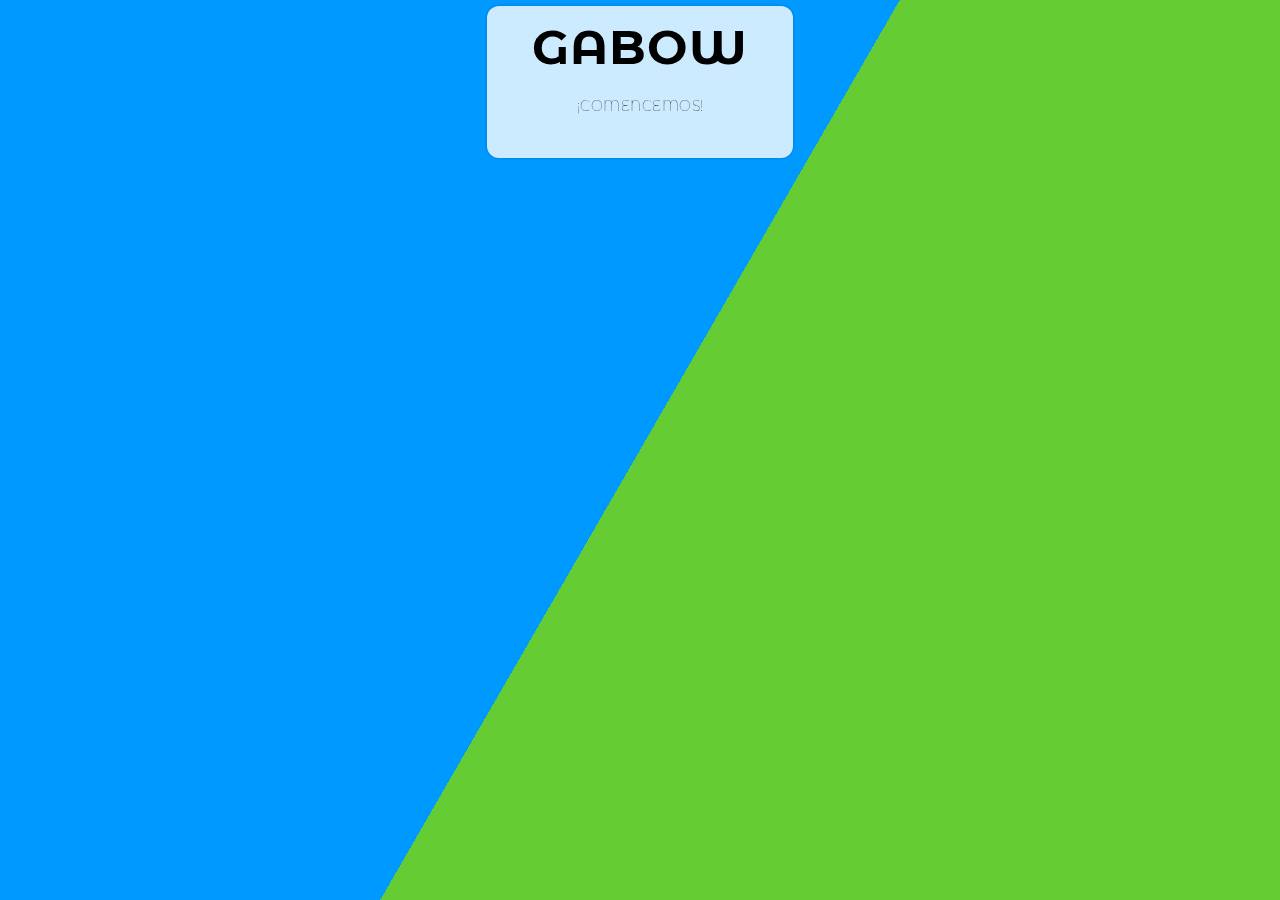
<file: index.html>
<!DOCTYPE html>
<html lang="en">
<head>
    <meta charset="UTF-8">
    <meta http-equiv="X-UA-Compatible" content="IE=edge">
    <meta name="viewport" content="width=device-width, initial-scale=1.0">
    <link rel="stylesheet" href="styles/style.css">
     <!--FONT AWESOME-->
     <link rel="stylesheet" href="https://cdnjs.cloudflare.com/ajax/libs/font-awesome/4.7.0/css/font-awesome.min.css">
    
     <!--GOOGLE FONTS-->
     <link rel="preconnect" href="https://fonts.gstatic.com">
     <link href="https://fonts.googleapis.com/css2?family=Fredoka+One&family=Play&display=swap" rel="stylesheet">
 
    <title>Document</title>
</head>
<body>
    <div class="contenido">
        <div class="menu">
            <div class="conta mt-3" id="mainContent">
                <button class="aparecer" id="divContent">
                    <h1 class="display-1">Gabow</h1>
                    <p>¡Comencemos!</p>
                </button>
            </div>
            <div class="hero" id="hero">
                <nav class="nav container" id="nav">

                </nav>
                <div class="containerIni" id="containerIni">
                    <div id="content"></div>
                    <div class="container mt-5">
                        <div id="content2"></div>
                    </div>
                </div>
                <div class="pies" id="pies">

                </div>
            </div>
        </div>
        <div class="animacion">
            <div class="bg"></div>
            <div class="bg bg2"></div>
            <div class="bg bg3"></div>
        </div>
    </div>
    <script src="js/fun.js"></script>
</body>
</html>
</file>
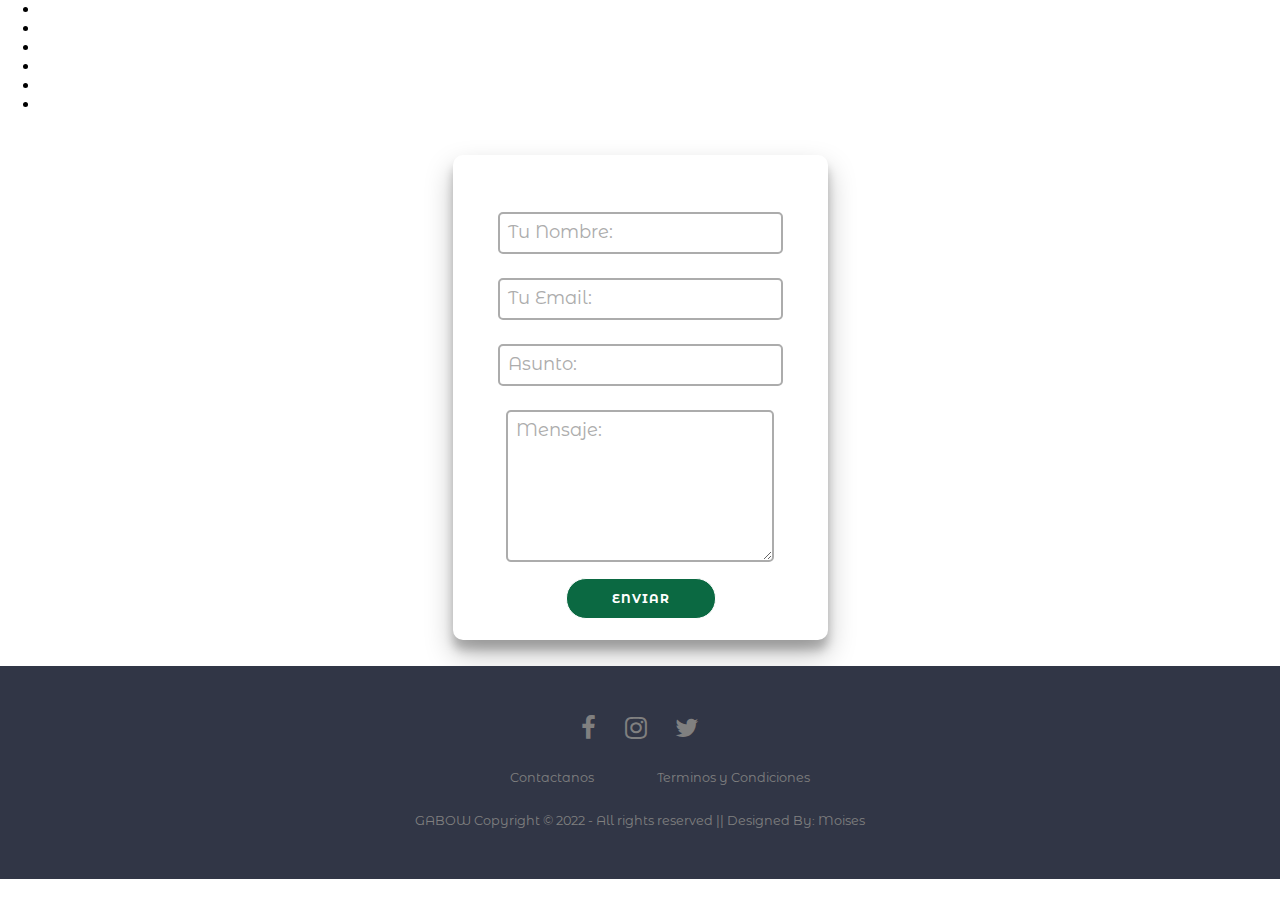
<file: contacto.html>
<!DOCTYPE html>
<html lang="en">
<head>
    <meta charset="UTF-8">
    <meta http-equiv="X-UA-Compatible" content="IE=edge">
    <meta name="viewport" content="width=device-width, initial-scale=1.0">
    <link rel="stylesheet" href="styles/style.css">

    <!--FONT AWESOME-->
    <link rel="stylesheet" href="https://cdnjs.cloudflare.com/ajax/libs/font-awesome/4.7.0/css/font-awesome.min.css">
    
    <!--GOOGLE FONTS-->
    <link rel="preconnect" href="https://fonts.gstatic.com">
    <link href="https://fonts.googleapis.com/css2?family=Fredoka+One&family=Play&display=swap" rel="stylesheet">

    <title>GABOW</title>
</head>
<body>
    <div class="contenido">
        <div class="menu">
            <div class="hero">
                <nav class="nav container" id="nav">
                    <h2 class="nav-logo">GABOW</h2>
                    <ul class="nav-links">
                        <li class="nav-item">
                            <a href="index.html" class="nav-link">Inicio</a>
                        </li>
                        <li class="nav-item">
                            <a href="mapa.html" class="nav-link">Mapas</a>
                        </li>
                        <li class="nav-item">
                            <a href="ruta.html" class="nav-link">Ruta</a>
                        </li>
                        <li class="nav-item">
                            <a href="favoritos.html" class="nav-link">Favoritos</a>
                        </li>
                        <li class="nav-item">
                            <a href="registro.html" class="nav-link">Iniciar Sesion</a>
                        </li>
                    </ul>
                    <a href="#nav" class="nav-ham">
                        <img src="./assets/menu.svg" class="nav-icon">
                    </a>
                    <a href="#" class="nav-close">
                        <img src="./assets/close.svg" class="nav-icon">
                    </a>
                </nav>
                <div class="containerCon">
                    <form class='contacto'>
                        <section>
                            <div class="form-group">
                                <input class="input" type="text" placeholder="Tu Nombre:" />
                                <label class="form-label">Tu Nombre:</label>
                            </div>
                            <div class="form-group">
                                <input class="input" type="text" placeholder="Tu Email:" />
                                <label class="form-label">Tu Email:</label>
                            </div>
                            <div class="form-group">
                                <input class="input" type="text" placeholder="Asunto:" />
                                <label class="form-label">Asunto:</label>
                            </div>
                            <div class="form-group">
                                <textarea class="input" rows='6' placeholder="Mensaje:"></textarea>
                                <label class="form-label">Mensaje:</label>
                            </div>
                        </section>
                        <div><button class="button">Enviar</button></div>
                    </form>
                </div>
                <div class="pies">
            <footer>
                <div class="footer">
                    <div class="row">
                        <a target="_blank" href="prox.html"><i class="fa fa-facebook"></i></a>
                        <a target="_blank" href="prox.html"><i class="fa fa-instagram"></i></a>
                        <a target="_blank" href="prox.html"><i class="fa fa-twitter"></i></a>
                    </div>
                    <div class="row">
                        <ul>
                            <li><a href="#">Contactanos</a></li>
                            <li><a href="terminos.html">Terminos y Condiciones</a></li>
                        </ul>
                    </div>
                    <div class="row">
                        GABOW Copyright © 2022 - All rights reserved || Designed By: Moises
                    </div>
                </div>
            </footer>
                </div>
            </div>
        </div>
        <div class="animacion">
            <div class="animation-area">
                <ul class="box-area">
                    <li></li>
                    <li></li>
                    <li></li>
                    <li></li>
                    <li></li>
                    <li></li>
                </ul>
            </div>
        </div>
    </div>
</body>
</html>
</file>
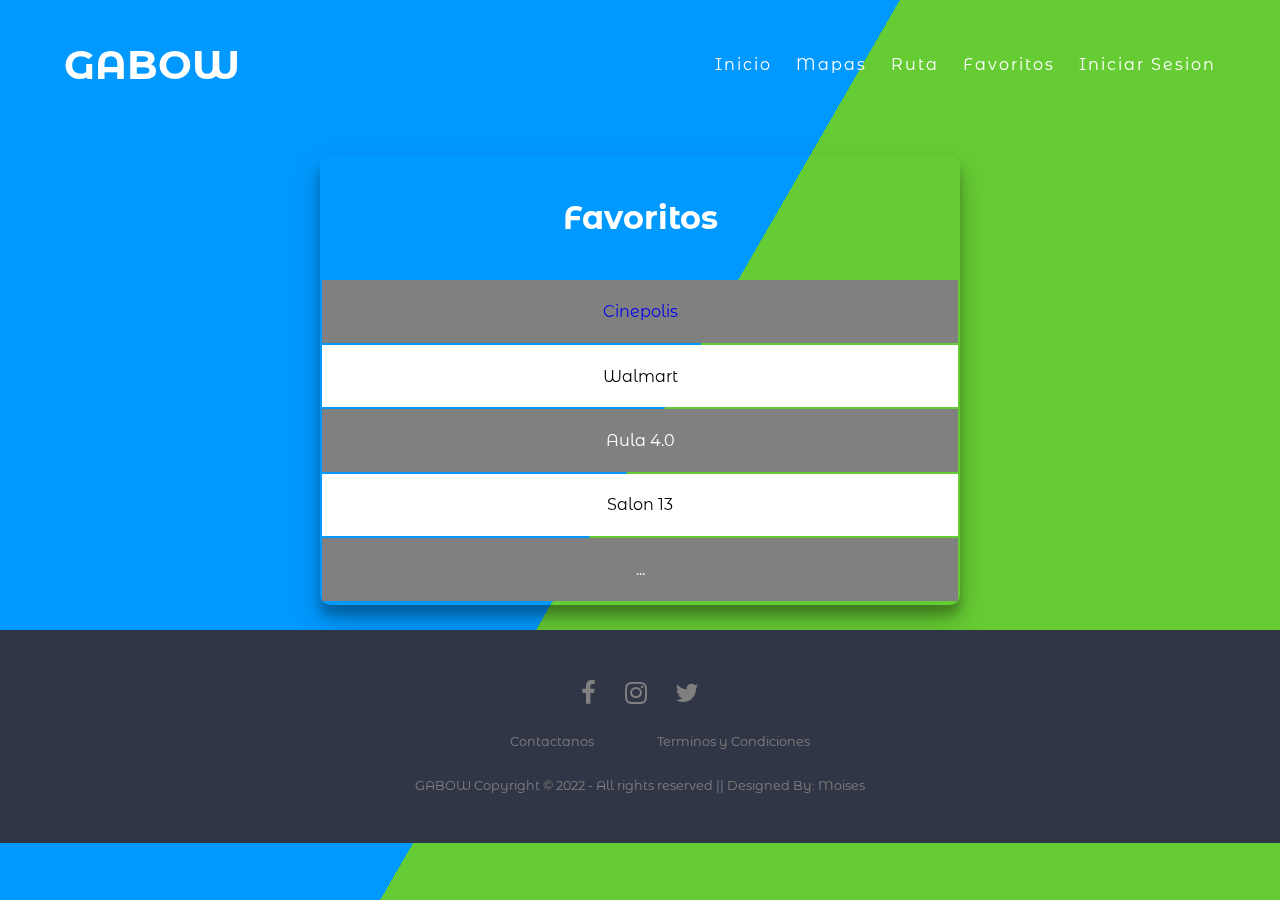
<file: favoritos.html>
<!DOCTYPE html>
<html lang="en">
<head>
    <meta charset="UTF-8">
    <meta http-equiv="X-UA-Compatible" content="IE=edge">
    <meta name="viewport" content="width=device-width, initial-scale=1.0">
    <link rel="stylesheet" href="styles/style.css">

    <!--FONT AWESOME-->
    <link rel="stylesheet" href="https://cdnjs.cloudflare.com/ajax/libs/font-awesome/4.7.0/css/font-awesome.min.css">
    
    <!--GOOGLE FONTS-->
    <link rel="preconnect" href="https://fonts.gstatic.com">
    <link href="https://fonts.googleapis.com/css2?family=Fredoka+One&family=Play&display=swap" rel="stylesheet">

    <title>GABOW</title>
</head>
<body>
    <div class="contenido">
        <div class="menu">
            <div class="hero">
                <nav class="nav container" id="nav">
                    <h2 class="nav-logo">GABOW</h2>
                    <ul class="nav-links">
                        <li class="nav-item">
                            <a href="index.html" class="nav-link">Inicio</a>
                        </li>
                        <li class="nav-item">
                            <a href="mapa.html" class="nav-link">Mapas</a>
                        </li>
                        <li class="nav-item">
                            <a href="ruta.html" class="nav-link">Ruta</a>
                        </li>
                        <li class="nav-item">
                            <a href="#" class="nav-link">Favoritos</a>
                        </li>
                        <li class="nav-item">
                            <a href="registro.html" class="nav-link">Iniciar Sesion</a>
                        </li>
                    </ul>
                    <a href="#nav" class="nav-ham">
                        <img src="./assets/menu.svg" class="nav-icon">
                    </a>
                    <a href="#" class="nav-close">
                        <img src="./assets/close.svg" class="nav-icon">
                    </a>
                </nav>
                <div class="containerMaps">
                    <table class="table table-bordered">
                        <thead></thead>
                        <tbody>
                            <tr class="titulo">
                                <td><h1>Favoritos</h1></td>
                            </tr>
                            <tr class="par">
                                <td><a href="ruta.html">Cinepolis</a></td>
                            <tr class="impar">
                                <td>Walmart</td>
                            </tr>
                            <tr class="par">
                                <td>Aula 4.0</td>
                            </tr>
                            <tr class="impar">
                                <td>Salon 13</td>
                            </tr>
                            <tr class="par">
                                <td>...</td>
                            </tr>
                        </tbody>
                    </table>
                </div>
                <div class="pies">
            <footer>
                <div class="footer">
                    <div class="row">
                        <a target="_blank" href="prox.html"><i class="fa fa-facebook"></i></a>
                        <a target="_blank" href="prox.html"><i class="fa fa-instagram"></i></a>
                        <a target="_blank" href="prox.html"><i class="fa fa-twitter"></i></a>
                    </div>
        
                    <div class="row">
                        <ul>
                            <li><a href="contacto.html">Contactanos</a></li>
                            <li><a href="terminos.html">Terminos y Condiciones</a></li>
                        </ul>
                    </div>        
                    <div class="row">
                        GABOW Copyright © 2022 - All rights reserved || Designed By: Moises
                    </div>
                </div>
            </footer>
                </div>
            </div>
        </div>
        <div class="animacion">
            <div class="bg"></div>
            <div class="bg bg2"></div>
            <div class="bg bg3"></div>
            <!-- <div class="animation-area">
                <ul class="box-area">
                    <li></li>
                    <li></li>
                    <li></li>
                    <li></li>
                    <li></li>
                    <li></li>
                </ul>
            </div> -->
        </div>
    </div>
</body>
</html>
</file>
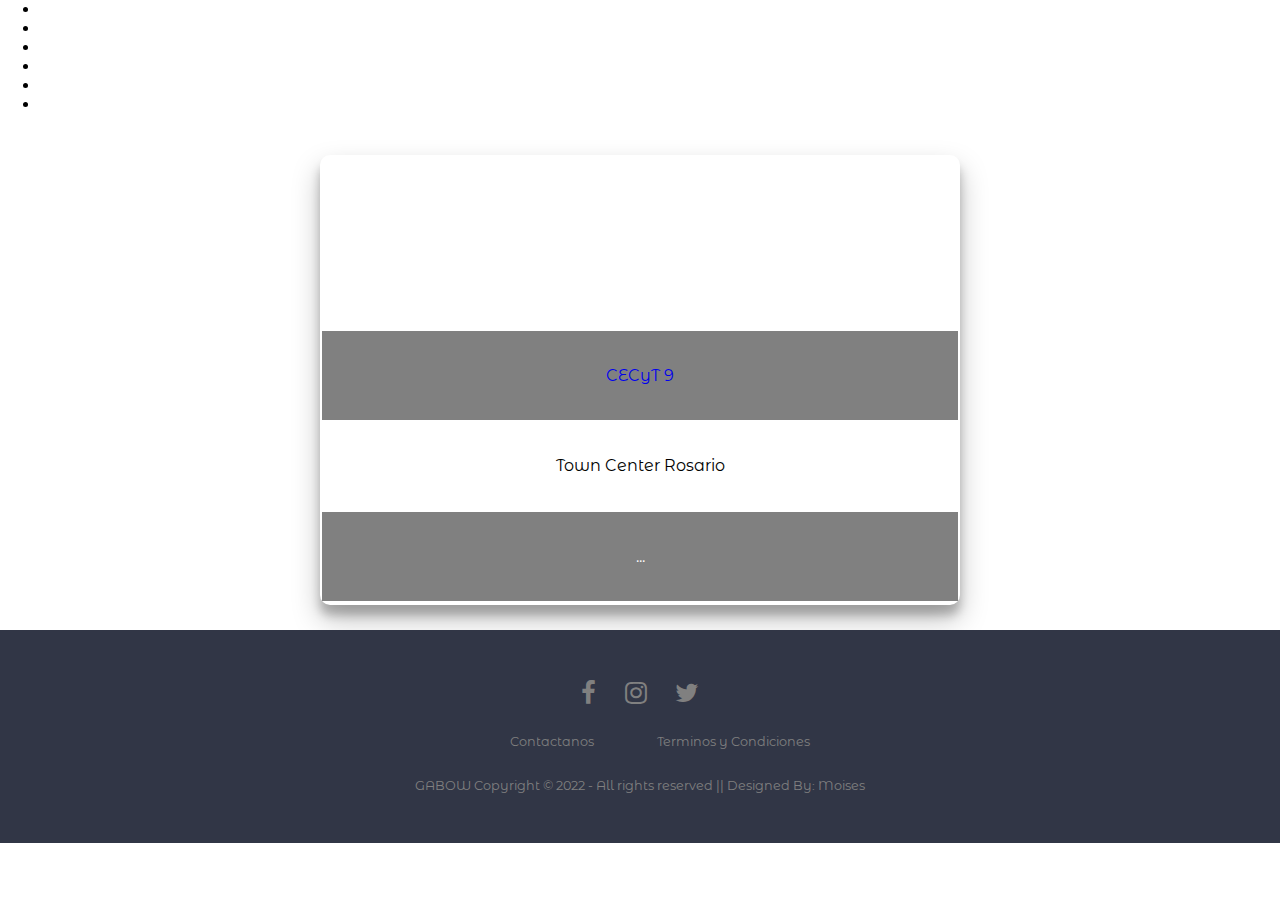
<file: mapa2.html>
<!DOCTYPE html>
<html lang="en">
<head>
    <meta charset="UTF-8">
    <meta http-equiv="X-UA-Compatible" content="IE=edge">
    <meta name="viewport" content="width=device-width, initial-scale=1.0">
    <link rel="stylesheet" href="styles/style.css">

    <!--FONT AWESOME-->
    <link rel="stylesheet" href="https://cdnjs.cloudflare.com/ajax/libs/font-awesome/4.7.0/css/font-awesome.min.css">
    
    <!--GOOGLE FONTS-->
    <link rel="preconnect" href="https://fonts.gstatic.com">
    <link href="https://fonts.googleapis.com/css2?family=Fredoka+One&family=Play&display=swap" rel="stylesheet">

    <title>GABOW</title>
</head>
<body>
    <div class="contenido">
        <div class="menu">
            <div class="hero">
                <nav class="nav container" id="nav">
                    <h2 class="nav-logo">GABOW</h2>
                    <ul class="nav-links">
                        <li class="nav-item">
                            <a href="index.html" class="nav-link">Inicio</a>
                        </li>
                        <li class="nav-item">
                            <a href="#" class="nav-link">Mapas</a>
                        </li>
                        <li class="nav-item">
                            <a href="ruta.html" class="nav-link">Ruta</a>
                        </li>
                        <li class="nav-item">
                            <a href="favoritos.html" class="nav-link">Favoritos</a>
                        </li>
                        <li class="nav-item">
                            <a href="registro.html" class="nav-link">Iniciar Sesion</a>
                        </li>
                    </ul>
                    <a href="#nav" class="nav-ham">
                        <img src="./assets/menu.svg" class="nav-icon">
                    </a>
                    <a href="#" class="nav-close">
                        <img src="./assets/close.svg" class="nav-icon">
                    </a>
                </nav>
                <div class="containerMaps">
                    <table class="table table-bordered">
                        <thead></thead>
                        <tbody>
                            <tr class="titulo">
                                <td><h1>Mapas</h1></td>
                            </tr>
                            <tr class="par">
                                <td><a href="mustra.html">CECyT 9</a></td>
                            <tr class="impar">
                                <td>Town Center Rosario</td>
                            </tr>
                            <tr class="par">
                                <td>...</td>
                            </tr>
                        </tbody>
                    </table>
                </div>
                <div class="pies">
            <footer>
                <div class="footer">
                    <div class="row">
                        <a target="_blank" href="prox.html"><i class="fa fa-facebook"></i></a>
                        <a target="_blank" href="prox.html"><i class="fa fa-instagram"></i></a>
                        <a target="_blank" href="prox.html"><i class="fa fa-twitter"></i></a>
                    </div>
        
                    <div class="row">
                        <ul>
                            <li><a href="contacto.html">Contactanos</a></li>
                            <li><a href="terminos.html">Terminos y Condiciones</a></li>
                        </ul>
                    </div>        
                    <div class="row">
                        GABOW Copyright © 2022 - All rights reserved || Designed By: Moises
                    </div>
                </div>
            </footer>
                </div>
            </div>
        </div>
        <div class="animacion">
            <div class="animation-area">
                <ul class="box-area">
                    <li></li>
                    <li></li>
                    <li></li>
                    <li></li>
                    <li></li>
                    <li></li>
                </ul>
            </div>
        </div>
    </div>
</body>
</html>
</file>
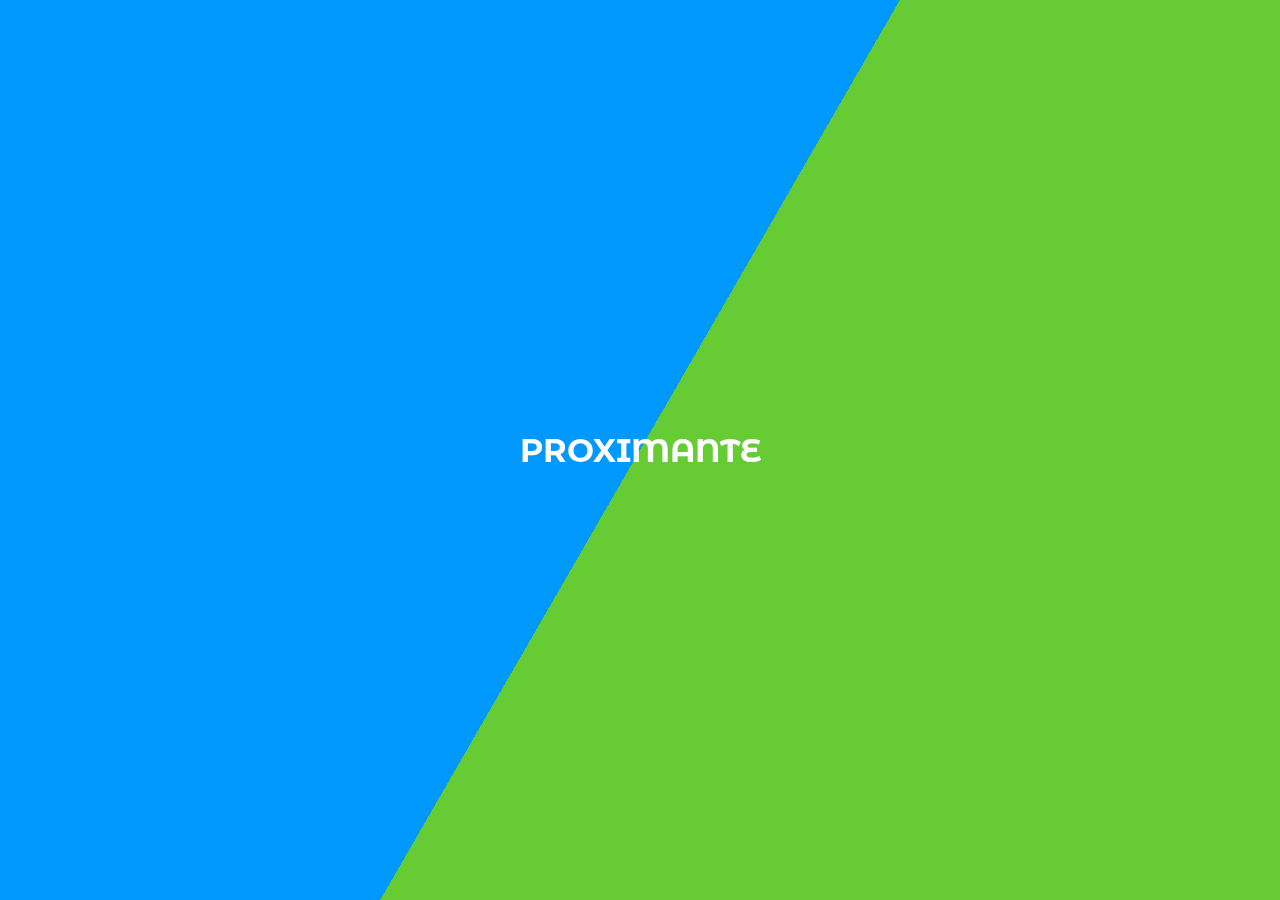
<file: prox.html>
<!DOCTYPE html>
<html lang="en">
<head>
    <meta charset="UTF-8">
    <meta http-equiv="X-UA-Compatible" content="IE=edge">
    <meta name="viewport" content="width=device-width, initial-scale=1.0">
    <link rel="stylesheet" href="styles/style.css">

    <!--FONT AWESOME-->
    <link rel="stylesheet" href="https://cdnjs.cloudflare.com/ajax/libs/font-awesome/4.7.0/css/font-awesome.min.css">
    
    <!--GOOGLE FONTS-->
    <link rel="preconnect" href="https://fonts.gstatic.com">
    <link href="https://fonts.googleapis.com/css2?family=Fredoka+One&family=Play&display=swap" rel="stylesheet">

    <title>GABOW</title>
</head>
<body>
    <div class="contenido">
        <div class="menu">
            <div class="hero">
                <div class="containerProx">
                    <div class="jumbotron">
                        <h1>PROXIMANTE</h1>      
                    </div>
                </div>
            </div>
        </div>
        <div class="animacion">
            <div class="bg"></div>
            <div class="bg bg2"></div>
            <div class="bg bg3"></div>
            <!-- <div class="animation-area">
                <ul class="box-area">
                    <li></li>
                    <li></li>
                    <li></li>
                    <li></li>
                    <li></li>
                    <li></li>
                </ul>
            </div> -->
        </div>
    </div>
</body>
</html>
</file>
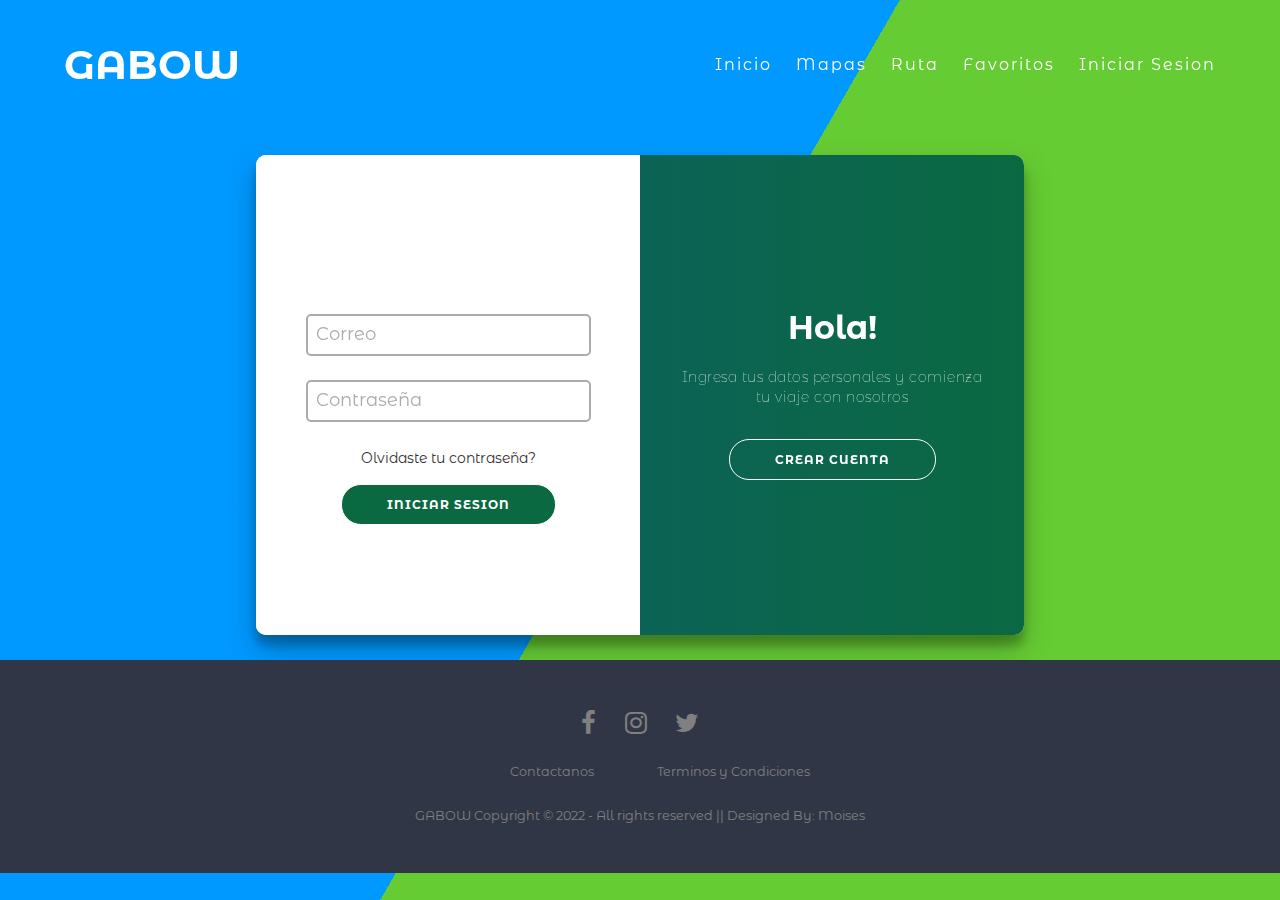
<file: Registro.html>
<!DOCTYPE html>
<html lang="en">
<head>
    <meta charset="UTF-8">
    <meta http-equiv="X-UA-Compatible" content="IE=edge">
    <meta name="viewport" content="width=device-width, initial-scale=1.0">
    <link rel="stylesheet" href="styles/style.css">

    <!--FONT AWESOME-->
    <link rel="stylesheet" href="https://cdnjs.cloudflare.com/ajax/libs/font-awesome/4.7.0/css/font-awesome.min.css">
    
    <!--GOOGLE FONTS-->
    <link rel="preconnect" href="https://fonts.gstatic.com">
    <link href="https://fonts.googleapis.com/css2?family=Fredoka+One&family=Play&display=swap" rel="stylesheet">

    <title>GABOW</title>
</head>
<body>
    <div class="contenido">
        <div class="menu">
            <div class="hero">
                <nav class="nav container" id="nav">
                    <h2 class="nav-logo">GABOW</h2>
                    <ul class="nav-links">
                        <li class="nav-item">
                            <a href="index.html" class="nav-link">Inicio</a>
                        </li>
                        <li class="nav-item">
                            <a href="mapa.html" class="nav-link">Mapas</a>
                        </li>
                        <li class="nav-item">
                            <a href="ruta.html" class="nav-link">Ruta</a>
                        </li>
                        <li class="nav-item">
                            <a href="favoritos.html" class="nav-link">Favoritos</a>
                        </li>
                        <li class="nav-item">
                            <a href="#" class="nav-link">Iniciar Sesion</a>
                        </li>
                    </ul>
                    <a href="#nav" class="nav-ham">
                        <img src="./assets/menu.svg" class="nav-icon">
                    </a>
                    <a href="#" class="nav-close">
                        <img src="./assets/close.svg" class="nav-icon">
                    </a>
                </nav>
                <div class="containerReg">
                    <div class="containerini" id="containerini">
                        <div class="form-container sign-up-container">
                            <form action="#">
                                <h1 class="h1">Crear Cuenta</h1>
                                <!-- <div class="social-container">
                                    <a href="#" class="social"><i class="fab fa-facebook-f"></i></a>
                                    <a href="#" class="social"><i class="fab fa-google-plus-g"></i></a>
                                    <a href="#" class="social"><i class="fab fa-linkedin-in"></i></a>
                                </div> -->
                                <!-- <span class="span">or use your email for registration</span> -->
                                <section>
                                    <div class="form-group">
                                        <input class="input" type="text" placeholder="Usuario" />
                                        <label class="form-label">Usuario</label>
                                    </div>
                                    <div class="form-group">
                                        <input class="input" type="text" placeholder="Correo" />
                                        <label class="form-label">Correo</label>
                                    </div>
                                    <div class="form-group">
                                        <input class="input" type="text" placeholder="Contraseña" />
                                        <label class="form-label">Contraseña</label>
                                    </div>
                                </section>
                                <section class="asd">
                                    <label><input type="checkbox"> He leido y acepto</label>
                                    <a target="_blank" href="terminos.html" class="social">Terminos y Condicones</a>
                                </section>
                                <button class="button">Crear Cuenta</button>
                            </form>
                        </div>
                        <div class="form-container sign-in-container">
                            <form action="#">
                                <h1 class="h1">Iniciar Sesion</h1>
                                <!-- <div class="social-container">
                                    <a href="#" class="social"><i class="fab fa-facebook-f"></i></a>
                                    <a href="#" class="social"><i class="fab fa-google-plus-g"></i></a>
                                    <a href="#" class="social"><i class="fab fa-linkedin-in"></i></a>
                                </div> -->
                                <!-- <span class="span">or use your account</span> -->
                                <section>
                                    <div class="form-group">
                                        <input class="input" type="text" placeholder="Correo" />
                                        <label class="form-label">Correo</label>
                                    </div>
                                    <div class="form-group">
                                        <input class="input" type="text" placeholder="Contraseña" />
                                        <label class="form-label">Contraseña</label>
                                    </div>
                                </section>
                                <a href="#" class="social">Olvidaste tu contraseña?</a>
                                <button class="button">Iniciar Sesion</button>
                            </form>
                        </div>
                        <div class="overlay-container">
                            <div class="overlay">
                                <div class="overlay-panel overlay-left">
                                    <h1 class="h1">Bienvenido!</h1>
                                    <p class="p">Para mantenerse conectado con nosotros, inicie sesión con su información personal</p>
                                    <button class="ghost" id="signIn">Iniciar Sesion</button>
                                </div>
                                <div class="overlay-panel overlay-right">
                                    <h1 class="h1">Hola!</h1>
                                    <p class="p">Ingresa tus datos personales y comienza tu viaje con nosotros</p>
                                    <button class="ghost" id="signUp">Crear Cuenta</button>
                                </div>
                            </div>
                        </div>
                    </div>
                </div>
                <div class="pies">
            <footer>
                <div class="footer">
                    <div class="row">
                        <a target="_blank" href="prox.html"><i class="fa fa-facebook"></i></a>
                        <a target="_blank" href="prox.html"><i class="fa fa-instagram"></i></a>
                        <a target="_blank" href="prox.html"><i class="fa fa-twitter"></i></a>
                    </div>
        
                    <div class="row">
                        <ul>
                            <li><a href="contacto.html">Contactanos</a></li>
                            <li><a href="terminos.html">Terminos y Condiciones</a></li>
                        </ul>
                    </div>
        
                    <div class="row">
                        GABOW Copyright © 2022 - All rights reserved || Designed By: Moises
                    </div>
                </div>
            </footer>
                </div>
            </div>
        </div>
        <div class="animacion">
            <div class="bg"></div>
            <div class="bg bg2"></div>
            <div class="bg bg3"></div>
            <!-- <div class="animation-area">
                <ul class="box-area">
                    <li></li>
                    <li></li>
                    <li></li>
                    <li></li>
                    <li></li>
                    <li></li>
                </ul>
            </div> -->
        </div>
    </div>
    <script src="js/funciones.js"></script>
</body>
</html>
</file>
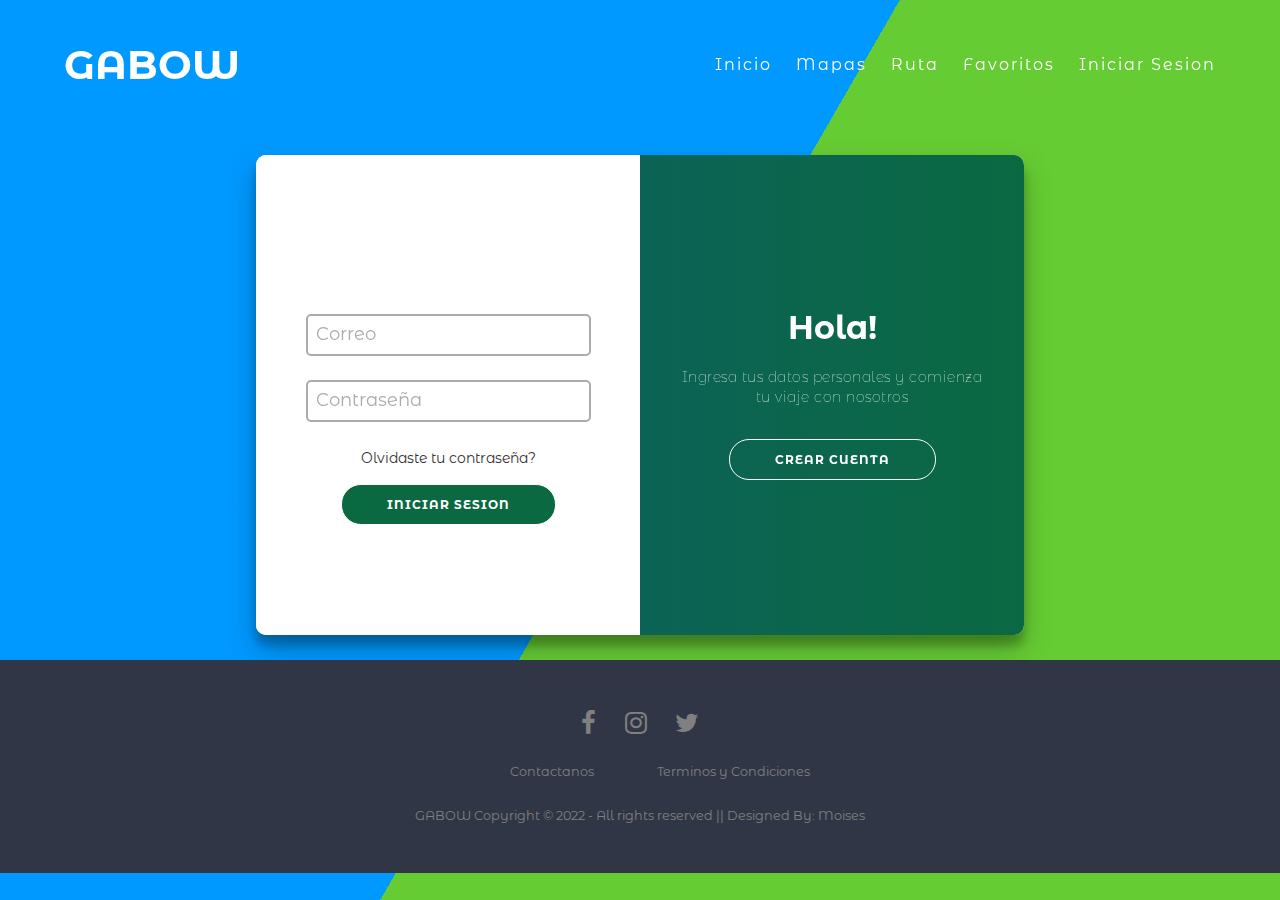
<file: registro.html>
<!DOCTYPE html>
<html lang="en">
<head>
    <meta charset="UTF-8">
    <meta http-equiv="X-UA-Compatible" content="IE=edge">
    <meta name="viewport" content="width=device-width, initial-scale=1.0">
    <link rel="stylesheet" href="styles/style.css">

    <!--FONT AWESOME-->
    <link rel="stylesheet" href="https://cdnjs.cloudflare.com/ajax/libs/font-awesome/4.7.0/css/font-awesome.min.css">
    
    <!--GOOGLE FONTS-->
    <link rel="preconnect" href="https://fonts.gstatic.com">
    <link href="https://fonts.googleapis.com/css2?family=Fredoka+One&family=Play&display=swap" rel="stylesheet">

    <title>GABOW</title>
</head>
<body>
    <div class="contenido">
        <div class="menu">
            <div class="hero">
                <nav class="nav container" id="nav">
                    <h2 class="nav-logo">GABOW</h2>
                    <ul class="nav-links">
                        <li class="nav-item">
                            <a href="index.html" class="nav-link">Inicio</a>
                        </li>
                        <li class="nav-item">
                            <a href="mapa.html" class="nav-link">Mapas</a>
                        </li>
                        <li class="nav-item">
                            <a href="ruta.html" class="nav-link">Ruta</a>
                        </li>
                        <li class="nav-item">
                            <a href="favoritos.html" class="nav-link">Favoritos</a>
                        </li>
                        <li class="nav-item">
                            <a href="#" class="nav-link">Iniciar Sesion</a>
                        </li>
                    </ul>
                    <a href="#nav" class="nav-ham">
                        <img src="./assets/menu.svg" class="nav-icon">
                    </a>
                    <a href="#" class="nav-close">
                        <img src="./assets/close.svg" class="nav-icon">
                    </a>
                </nav>
                <div class="containerReg">
                    <div class="containerini" id="containerini">
                        <div class="form-container sign-up-container">
                            <form action="#">
                                <h1 class="h1">Crear Cuenta</h1>
                                <!-- <div class="social-container">
                                    <a href="#" class="social"><i class="fab fa-facebook-f"></i></a>
                                    <a href="#" class="social"><i class="fab fa-google-plus-g"></i></a>
                                    <a href="#" class="social"><i class="fab fa-linkedin-in"></i></a>
                                </div> -->
                                <!-- <span class="span">or use your email for registration</span> -->
                                <section>
                                    <div class="form-group">
                                        <input class="input" type="text" placeholder="Usuario" />
                                        <label class="form-label">Usuario</label>
                                    </div>
                                    <div class="form-group">
                                        <input class="input" type="text" placeholder="Correo" />
                                        <label class="form-label">Correo</label>
                                    </div>
                                    <div class="form-group">
                                        <input class="input" type="text" placeholder="Contraseña" />
                                        <label class="form-label">Contraseña</label>
                                    </div>
                                </section>
                                <section class="asd">
                                    <label><input type="checkbox"> He leido y acepto</label>
                                    <a target="_blank" href="terminos.html" class="social">Terminos y Condicones</a>
                                </section>
                                <button class="button">Crear Cuenta</button>
                            </form>
                        </div>
                        <div class="form-container sign-in-container">
                            <form action="#">
                                <h1 class="h1">Iniciar Sesion</h1>
                                <!-- <div class="social-container">
                                    <a href="#" class="social"><i class="fab fa-facebook-f"></i></a>
                                    <a href="#" class="social"><i class="fab fa-google-plus-g"></i></a>
                                    <a href="#" class="social"><i class="fab fa-linkedin-in"></i></a>
                                </div> -->
                                <!-- <span class="span">or use your account</span> -->
                                <section>
                                    <div class="form-group">
                                        <input class="input" type="text" placeholder="Correo" />
                                        <label class="form-label">Correo</label>
                                    </div>
                                    <div class="form-group">
                                        <input class="input" type="text" placeholder="Contraseña" />
                                        <label class="form-label">Contraseña</label>
                                    </div>
                                </section>
                                <a href="#" class="social">Olvidaste tu contraseña?</a>
                                <button class="button">Iniciar Sesion</button>
                            </form>
                        </div>
                        <div class="overlay-container">
                            <div class="overlay">
                                <div class="overlay-panel overlay-left">
                                    <h1 class="h1">Bienvenido!</h1>
                                    <p class="p">Para mantenerse conectado con nosotros, inicie sesión con su información personal</p>
                                    <button class="ghost" id="signIn">Iniciar Sesion</button>
                                </div>
                                <div class="overlay-panel overlay-right">
                                    <h1 class="h1">Hola!</h1>
                                    <p class="p">Ingresa tus datos personales y comienza tu viaje con nosotros</p>
                                    <button class="ghost" id="signUp">Crear Cuenta</button>
                                </div>
                            </div>
                        </div>
                    </div>
                </div>
                <div class="pies">
            <footer>
                <div class="footer">
                    <div class="row">
                        <a target="_blank" href="prox.html"><i class="fa fa-facebook"></i></a>
                        <a target="_blank" href="prox.html"><i class="fa fa-instagram"></i></a>
                        <a target="_blank" href="prox.html"><i class="fa fa-twitter"></i></a>
                    </div>
        
                    <div class="row">
                        <ul>
                            <li><a href="contacto.html">Contactanos</a></li>
                            <li><a href="terminos.html">Terminos y Condiciones</a></li>
                        </ul>
                    </div>
        
                    <div class="row">
                        GABOW Copyright © 2022 - All rights reserved || Designed By: Moises
                    </div>
                </div>
            </footer>
                </div>
            </div>
        </div>
        <div class="animacion">
            <div class="bg"></div>
            <div class="bg bg2"></div>
            <div class="bg bg3"></div>
            <!-- <div class="animation-area">
                <ul class="box-area">
                    <li></li>
                    <li></li>
                    <li></li>
                    <li></li>
                    <li></li>
                    <li></li>
                </ul>
            </div> -->
        </div>
    </div>
    <script src="js/funciones.js"></script>
</body>
</html>
</file>
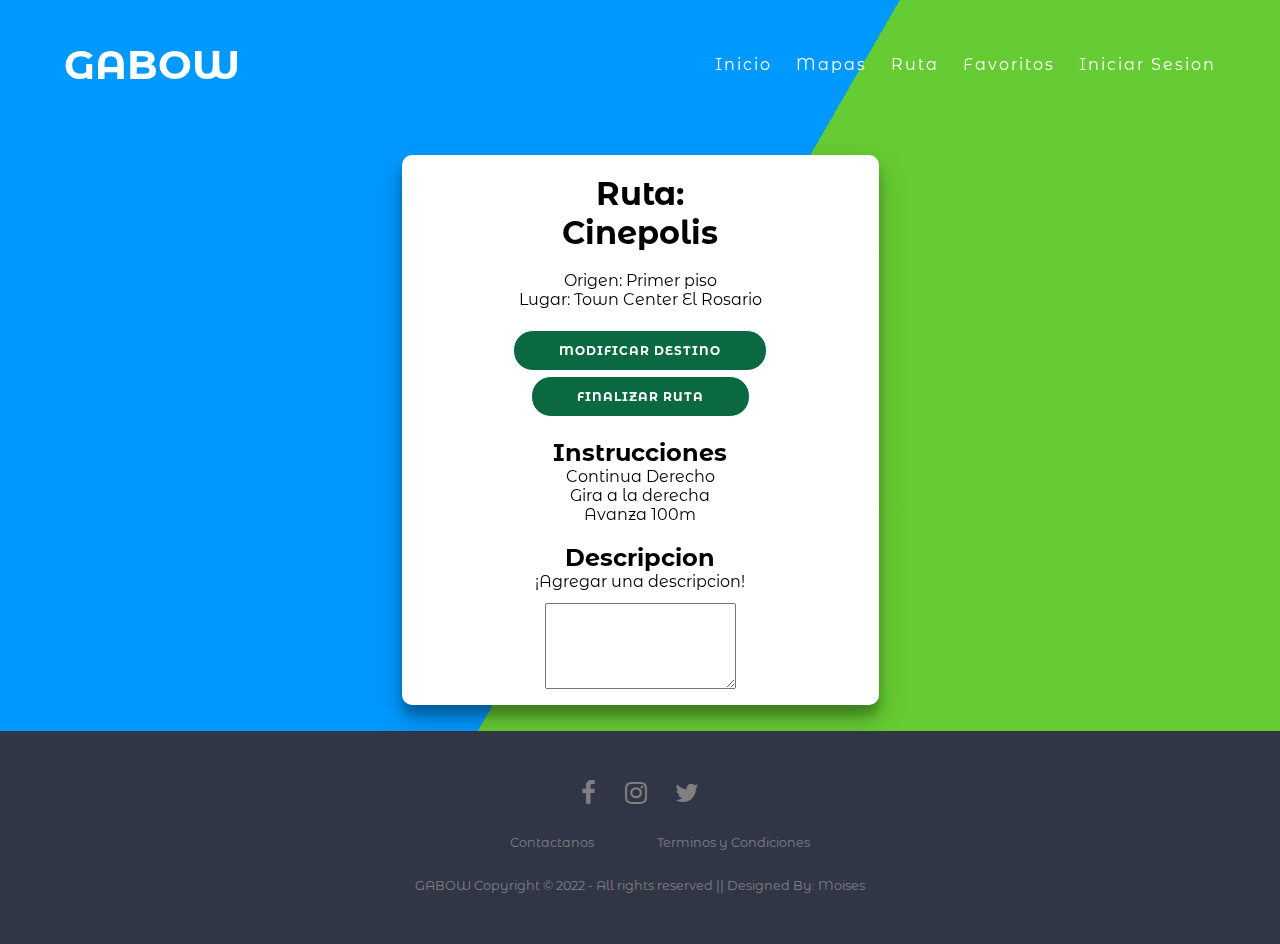
<file: ruta.html>
<!DOCTYPE html>
<html lang="en">
<head>
    <meta charset="UTF-8">
    <meta http-equiv="X-UA-Compatible" content="IE=edge">
    <meta name="viewport" content="width=device-width, initial-scale=1.0">
    <link rel="stylesheet" href="styles/style.css">

    <!--FONT AWESOME-->
    <link rel="stylesheet" href="https://cdnjs.cloudflare.com/ajax/libs/font-awesome/4.7.0/css/font-awesome.min.css">
    
    <!--GOOGLE FONTS-->
    <link rel="preconnect" href="https://fonts.gstatic.com">
    <link href="https://fonts.googleapis.com/css2?family=Fredoka+One&family=Play&display=swap" rel="stylesheet">

    <title>GABOW</title>
</head>
<body>
    <div class="contenido">
        <div class="menu">
            <div class="hero">
                <nav class="nav container" id="nav">
                    <h2 class="nav-logo">GABOW</h2>
                    <ul class="nav-links">
                        <li class="nav-item">
                            <a href="index.html" class="nav-link">Inicio</a>
                        </li>
                        <li class="nav-item">
                            <a href="mapa.html" class="nav-link">Mapas</a>
                        </li>
                        <li class="nav-item">
                            <a href="#" class="nav-link">Ruta</a>
                        </li>
                        <li class="nav-item">
                            <a href="favoritos.html" class="nav-link">Favoritos</a>
                        </li>
                        <li class="nav-item">
                            <a href="registro.html" class="nav-link">Iniciar Sesion</a>
                        </li>
                    </ul>
                    <a href="#nav" class="nav-ham">
                        <img src="./assets/menu.svg" class="nav-icon">
                    </a>
                    <a href="#" class="nav-close">
                        <img src="./assets/close.svg" class="nav-icon">
                    </a>
                </nav>
                <div class="containerRut">
                    <div class="ruta">
                        <div class="jumbotron">
                            <br>
                            <h1>Ruta:</h1>
                            <h1>Cinepolis</h1>
                            <br>    
                            <div>Origen: Primer piso</div>
                            <div>Lugar: Town Center El Rosario</div>
                            <br>
                            <button type="button" class="btn btn-primary">Modificar Destino</button>
                            <button type="button" class="btn btn-info">Finalizar Ruta</button>
                        </div>
                    <div class="col-sm-4">
                        <br>
                        <h2>Instrucciones</h2>
                        <div class="well">Continua Derecho</div>
                        <div class="well">Gira a la derecha</div>
                        <div class="well">Avanza 100m</div>
                    </div>
                    <div class="col-sm-8"></div>
                    <br>
                    <h2>Descripcion</h2>
                    <div class="panel-panel-default">
                        <div class="panel-heading">¡Agregar una descripcion!</div>
                        <div class="panel-body">
                        <div class="form-group">
                            <label for="comment"></label>
                                <textarea class="form-control" rows="5" id="comment"></textarea>
                            </div>
                        </div>
                    </div>
                    </div>
                </div>
                <div class="pies">
            <footer>
                <div class="footer">
                    <div class="row">
                        <a target="_blank" href="prox.html"><i class="fa fa-facebook"></i></a>
                        <a target="_blank" href="prox.html"><i class="fa fa-instagram"></i></a>
                        <a target="_blank" href="prox.html"><i class="fa fa-twitter"></i></a>
                    </div>
                    <div class="row">
                        <ul>
                            <li><a href="contacto.html">Contactanos</a></li>
                            <li><a href="terminos.html">Terminos y Condiciones</a></li>
                        </ul>
                    </div>
        
                    <div class="row">
                        GABOW Copyright © 2022 - All rights reserved || Designed By: Moises
                    </div>
                </div>
            </footer>
                </div>
            </div>
        </div>
        <div class="animacion">
            <div class="bg"></div>
            <div class="bg bg2"></div>
            <div class="bg bg3"></div>
            <!-- <div class="animation-area">
                <ul class="box-area">
                    <li></li>
                    <li></li>
                    <li></li>
                    <li></li>
                    <li></li>
                    <li></li>
                </ul>
            </div> -->
        </div>
    </div>
</body>
</html>
</file>
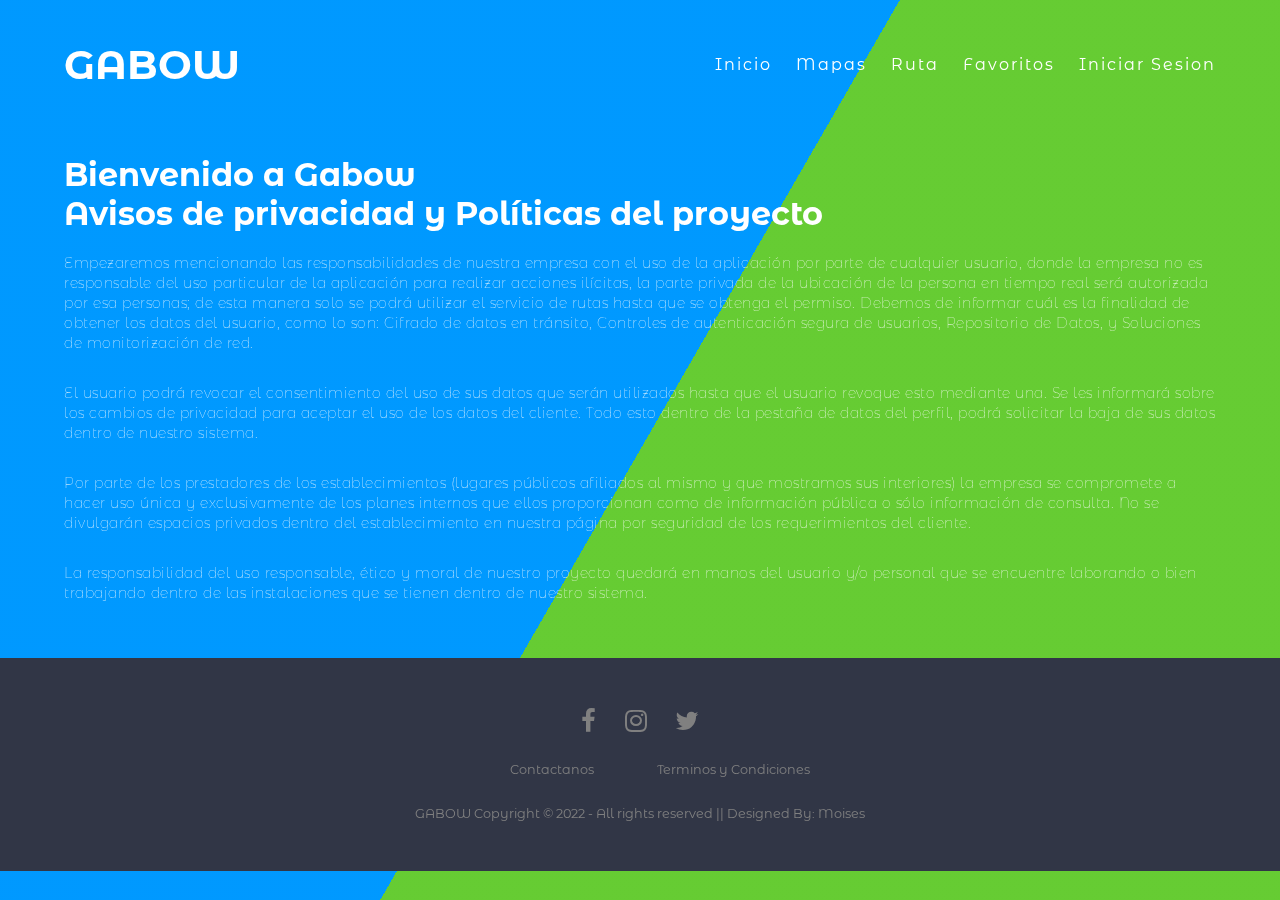
<file: terminos.html>
<!DOCTYPE html>
<html lang="en">
<head>
    <meta charset="UTF-8">
    <meta http-equiv="X-UA-Compatible" content="IE=edge">
    <meta name="viewport" content="width=device-width, initial-scale=1.0">
    <link rel="stylesheet" href="styles/style.css">

    <!--FONT AWESOME-->
    <link rel="stylesheet" href="https://cdnjs.cloudflare.com/ajax/libs/font-awesome/4.7.0/css/font-awesome.min.css">
    
    <!--GOOGLE FONTS-->
    <link rel="preconnect" href="https://fonts.gstatic.com">
    <link href="https://fonts.googleapis.com/css2?family=Fredoka+One&family=Play&display=swap" rel="stylesheet">

    <title>GABOW</title>
</head>
<body>
    <div class="contenido">
        <div class="menu">
            <div class="hero">
                <nav class="nav container" id="nav">
                    <h2 class="nav-logo">GABOW</h2>
                    <ul class="nav-links">
                        <li class="nav-item">
                            <a href="index.html" class="nav-link">Inicio</a>
                        </li>
                        <li class="nav-item">
                            <a href="mapa.html" class="nav-link">Mapas</a>
                        </li>
                        <li class="nav-item">
                            <a href="ruta.html" class="nav-link">Ruta</a>
                        </li>
                        <li class="nav-item">
                            <a href="favoritos.html" class="nav-link">Favoritos</a>
                        </li>
                        <li class="nav-item">
                            <a href="registro.html" class="nav-link">Iniciar Sesion</a>
                        </li>
                    </ul>
                    <a href="#nav" class="nav-ham">
                        <img src="./assets/menu.svg" class="nav-icon">
                    </a>
                    <a href="#" class="nav-close">
                        <img src="./assets/close.svg" class="nav-icon">
                    </a>
                </nav>
                <div class="containerIni">
                    <div class="jumbotron">
                        <h1>Bienvenido a Gabow</h1>      
                    </div>
                    <h1>Avisos de privacidad y Políticas del proyecto</h1>
                    <div class="well well-lg">
                        <p>Empezaremos mencionando las responsabilidades de nuestra empresa con el uso de la aplicación por parte de cualquier usuario, donde la empresa no es responsable del uso particular de la aplicación para realizar acciones ilícitas, la parte privada de la ubicación de la persona en tiempo real será autorizada por esa personas; de esta manera solo se podrá utilizar el servicio de rutas hasta que se obtenga el permiso. Debemos de informar cuál es la finalidad de obtener los datos del usuario, como lo son:
                            Cifrado de datos en tránsito,
                            Controles de autenticación segura de usuarios,
                            Repositorio de Datos,
                            y Soluciones de monitorización de red.</p>
                        <p>El usuario podrá revocar el consentimiento del uso de sus datos que serán utilizados hasta que el usuario revoque esto mediante una. Se les informará sobre los cambios de privacidad para aceptar el uso de los datos del cliente. Todo esto dentro de la pestaña de datos del perfil, podrá solicitar la baja de sus datos dentro de nuestro sistema.</p>
                        <p>Por parte de los prestadores de los establecimientos (lugares públicos afiliados al mismo y que mostramos sus interiores) la empresa se compromete a hacer uso única y exclusivamente de los planes internos que ellos proporcionan como de información pública o sólo información de consulta. No se divulgarán espacios privados dentro del establecimiento en nuestra página por seguridad de los requerimientos del cliente.</p>
                        <p>La responsabilidad del uso responsable, ético y moral de nuestro proyecto quedará en manos del usuario y/o personal que se encuentre laborando o bien trabajando dentro de las instalaciones que se tienen dentro de nuestro sistema.</p>
                    </div>
                </div>
                <div class="pies">
            <footer>
                <div class="footer">
                    <div class="row">
                        <a target="_blank" href="prox.html"><i class="fa fa-facebook"></i></a>
                        <a target="_blank" href="prox.html"><i class="fa fa-instagram"></i></a>
                        <a target="_blank" href="prox.html"><i class="fa fa-twitter"></i></a>
                    </div>
        
                    <div class="row">
                        <ul>
                            <li><a href="contacto.html">Contactanos</a></li>
                            <li><a href="#">Terminos y Condiciones</a></li>
                        </ul>
                    </div>
                    <div class="row">
                        GABOW Copyright © 2022 - All rights reserved || Designed By: Moises
                    </div>
                </div>
            </footer>
                </div>
            </div>
        </div>
        <div class="animacion">
            <div class="bg"></div>
            <div class="bg bg2"></div>
            <div class="bg bg3"></div>
            <!-- <div class="animation-area">
                <ul class="box-area">
                    <li></li>
                    <li></li>
                    <li></li>
                    <li></li>
                    <li></li>
                    <li></li>
                </ul>
            </div> -->
        </div>
    </div>
</body>
</html>
</file>
<file: styles/style.css>
@import url('https://fonts.googleapis.com/css?family=Montserrat|Montserrat+Alternates|Poppins&display=swap');
@import url(index.css);
@import url(menu.css);
@import url(animacion.css);
@import url(pies.css);
@import url(registro.css);
@import url(ruta.css);
@import url(tablas.css);
@import url(contacto.css);

*{
    font-family: 'Montserrat Alternates', sans-serif;
}
.hero{
    height: 100%;
}
.contenido{
    display: grid;
    grid-template-columns: 1;
    grid-template-rows: 2;
}
.animacion{
    z-index: 0;
    grid-column: 1;
    grid-row: 1;
}
.menu{
    z-index: 2;
    grid-column: 1;
    grid-row: 1;
}
.pies{
    /* width: 100%; */
    /* height: 100px; */
    /* background-color: black; */
    /* color: white; */
    z-index: 1;
    grid-column: 1;
    grid-row: 3;
}
.hero{
    display: grid;
}
.container{
    z-index: 2;
}
.containerReg{
    /* width: 500px; */
    box-sizing: content-box;
    display: grid;
    margin: 2%;
    justify-content: center;
    /* color: black; */
    z-index: 0;
}
.containerIni{
    margin: 2% auto;
    width: 90%;
    max-width: 1200px;
}
.containerRut{
    display: flex;
    justify-content: center;
    margin: 2% auto;
    width: 90%;
    max-width: 1200px;
}
.containerMap{
    position: relative;
    display: flex;
    justify-content: center;
    background: none;
    width: 100%;
    height: 100%;
    z-index: 2;
    margin-bottom: 2%;
}
.containerMaps{
    display: flex;
    justify-content: center;
    margin: 2% auto;
}
.containerProx{
    display: flex;
    justify-content: center;
    align-items: center;
    height: 100vh;
}
.containerCon{
    display: flex;
    justify-content: center;
    margin: 2% auto;
}
</file>
